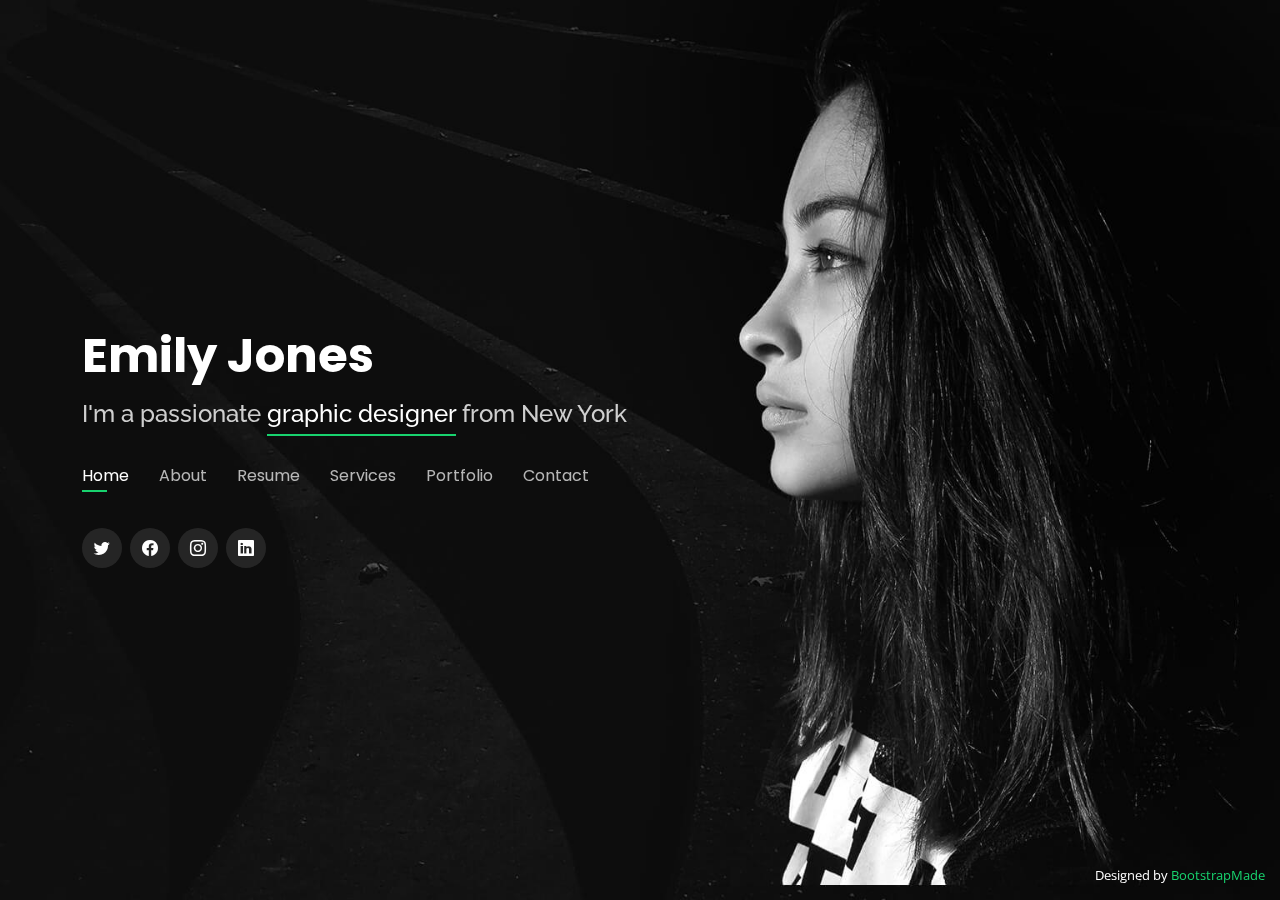
<file: Personal/index.html>
<!DOCTYPE html>
<html lang="en">

<head>
  <meta charset="utf-8">
  <meta content="width=device-width, initial-scale=1.0" name="viewport">

  <title>Prince Gupta</title>
  <meta content="" name="description">
  <meta content="" name="keywords">

  <!-- Favicons -->
  <link href="assets/img/favicon.png" rel="icon">
  <link href="assets/img/apple-touch-icon.png" rel="apple-touch-icon">

  <!-- Google Fonts -->
  <link href="https://fonts.googleapis.com/css?family=Open+Sans:300,300i,400,400i,600,600i,700,700i|Raleway:300,300i,400,400i,500,500i,600,600i,700,700i|Poppins:300,300i,400,400i,500,500i,600,600i,700,700i" rel="stylesheet">

  <!-- Vendor CSS Files -->
  <link href="assets/vendor/bootstrap/css/bootstrap.min.css" rel="stylesheet">
  <link href="assets/vendor/bootstrap-icons/bootstrap-icons.css" rel="stylesheet">
  <link href="assets/vendor/boxicons/css/boxicons.min.css" rel="stylesheet">
  <link href="assets/vendor/glightbox/css/glightbox.min.css" rel="stylesheet">
  <link href="assets/vendor/remixicon/remixicon.css" rel="stylesheet">
  <link href="assets/vendor/swiper/swiper-bundle.min.css" rel="stylesheet">

  <!-- Template Main CSS File -->
  <link href="assets/css/style.css" rel="stylesheet">

  <!-- =======================================================
  * Template Name: Personal
  * Updated: Jan 29 2024 with Bootstrap v5.3.2
  * Template URL: https://bootstrapmade.com/personal-free-resume-bootstrap-template/
  * Author: BootstrapMade.com
  * License: https://bootstrapmade.com/license/
  ======================================================== -->
</head>

<body>

  <!-- ======= Header ======= -->
  <header id="header">
    <div class="container">

      <h1><a href="index.html">Emily Jones</a></h1>
      <!-- Uncomment below if you prefer to use an image logo -->
      <!-- <a href="index.html" class="mr-auto"><img src="assets/img/logo.png" alt="" class="img-fluid"></a> -->
      <h2>I'm a passionate <span>graphic designer</span> from New York</h2>

      <nav id="navbar" class="navbar">
        <ul>
          <li><a class="nav-link active" href="#header">Home</a></li>
          <li><a class="nav-link" href="#about">About</a></li>
          <li><a class="nav-link" href="#resume">Resume</a></li>
          <li><a class="nav-link" href="#services">Services</a></li>
          <li><a class="nav-link" href="#portfolio">Portfolio</a></li>
          <li><a class="nav-link" href="#contact">Contact</a></li>
        </ul>
        <i class="bi bi-list mobile-nav-toggle"></i>
      </nav><!-- .navbar -->

      <div class="social-links">
        <a href="#" class="twitter"><i class="bi bi-twitter"></i></a>
        <a href="#" class="facebook"><i class="bi bi-facebook"></i></a>
        <a href="#" class="instagram"><i class="bi bi-instagram"></i></a>
        <a href="#" class="linkedin"><i class="bi bi-linkedin"></i></a>
      </div>

    </div>
  </header><!-- End Header -->

  <!-- ======= About Section ======= -->
  <section id="about" class="about">

    <!-- ======= About Me ======= -->
    <div class="about-me container">

      <div class="section-title">
        <h2>About</h2>
        <p>Learn more about me</p>
      </div>

      <div class="row">
        <div class="col-lg-4" data-aos="fade-right">
          <img src="assets/img/me.jpg" class="img-fluid" alt="">
        </div>
        <div class="col-lg-8 pt-4 pt-lg-0 content" data-aos="fade-left">
          <h3>UI/UX &amp; Graphic Designer</h3>
          <p class="fst-italic">
            Lorem ipsum dolor sit amet, consectetur adipiscing elit, sed do eiusmod tempor incididunt ut labore et dolore
            magna aliqua.
          </p>
          <div class="row">
            <div class="col-lg-6">
              <ul>
                <li><i class="bi bi-chevron-right"></i> <strong>Birthday:</strong> <span>1 May 1995</span></li>
                <li><i class="bi bi-chevron-right"></i> <strong>Website:</strong> <span>www.example.com</span></li>
                <li><i class="bi bi-chevron-right"></i> <strong>Phone:</strong> <span>+123 456 7890</span></li>
                <li><i class="bi bi-chevron-right"></i> <strong>City:</strong> <span>New York, USA</span></li>
              </ul>
            </div>
            <div class="col-lg-6">
              <ul>
                <li><i class="bi bi-chevron-right"></i> <strong>Age:</strong> <span>30</span></li>
                <li><i class="bi bi-chevron-right"></i> <strong>Degree:</strong> <span>Master</span></li>
                <li><i class="bi bi-chevron-right"></i> <strong>PhEmailone:</strong> <span>email@example.com</span></li>
                <li><i class="bi bi-chevron-right"></i> <strong>Freelance:</strong> <span>Available</span></li>
              </ul>
            </div>
          </div>
          <p>
            Officiis eligendi itaque labore et dolorum mollitia officiis optio vero. Quisquam sunt adipisci omnis et ut. Nulla accusantium dolor incidunt officia tempore. Et eius omnis.
            Cupiditate ut dicta maxime officiis quidem quia. Sed et consectetur qui quia repellendus itaque neque. Aliquid amet quidem ut quaerat cupiditate. Ab et eum qui repellendus omnis culpa magni laudantium dolores.
          </p>
        </div>
      </div>

    </div><!-- End About Me -->

    <!-- ======= Counts ======= -->
    <div class="counts container">

      <div class="row">

        <div class="col-lg-3 col-md-6">
          <div class="count-box">
            <i class="bi bi-emoji-smile"></i>
            <span data-purecounter-start="0" data-purecounter-end="232" data-purecounter-duration="1" class="purecounter"></span>
            <p>Happy Clients</p>
          </div>
        </div>

        <div class="col-lg-3 col-md-6 mt-5 mt-md-0">
          <div class="count-box">
            <i class="bi bi-journal-richtext"></i>
            <span data-purecounter-start="0" data-purecounter-end="521" data-purecounter-duration="1" class="purecounter"></span>
            <p>Projects</p>
          </div>
        </div>

        <div class="col-lg-3 col-md-6 mt-5 mt-lg-0">
          <div class="count-box">
            <i class="bi bi-headset"></i>
            <span data-purecounter-start="0" data-purecounter-end="1463" data-purecounter-duration="1" class="purecounter"></span>
            <p>Hours Of Support</p>
          </div>
        </div>

        <div class="col-lg-3 col-md-6 mt-5 mt-lg-0">
          <div class="count-box">
            <i class="bi bi-award"></i>
            <span data-purecounter-start="0" data-purecounter-end="24" data-purecounter-duration="1" class="purecounter"></span>
            <p>Awards</p>
          </div>
        </div>

      </div>

    </div><!-- End Counts -->

    <!-- ======= Skills  ======= -->
    <div class="skills container">

      <div class="section-title">
        <h2>Skills</h2>
      </div>

      <div class="row skills-content">

        <div class="col-lg-6">

          <div class="progress">
            <span class="skill">HTML <i class="val">100%</i></span>
            <div class="progress-bar-wrap">
              <div class="progress-bar" role="progressbar" aria-valuenow="100" aria-valuemin="0" aria-valuemax="100"></div>
            </div>
          </div>

          <div class="progress">
            <span class="skill">CSS <i class="val">90%</i></span>
            <div class="progress-bar-wrap">
              <div class="progress-bar" role="progressbar" aria-valuenow="90" aria-valuemin="0" aria-valuemax="100"></div>
            </div>
          </div>

          <div class="progress">
            <span class="skill">JavaScript <i class="val">75%</i></span>
            <div class="progress-bar-wrap">
              <div class="progress-bar" role="progressbar" aria-valuenow="75" aria-valuemin="0" aria-valuemax="100"></div>
            </div>
          </div>

        </div>

        <div class="col-lg-6">

          <div class="progress">
            <span class="skill">PHP <i class="val">80%</i></span>
            <div class="progress-bar-wrap">
              <div class="progress-bar" role="progressbar" aria-valuenow="80" aria-valuemin="0" aria-valuemax="100"></div>
            </div>
          </div>

          <div class="progress">
            <span class="skill">WordPress/CMS <i class="val">90%</i></span>
            <div class="progress-bar-wrap">
              <div class="progress-bar" role="progressbar" aria-valuenow="90" aria-valuemin="0" aria-valuemax="100"></div>
            </div>
          </div>

          <div class="progress">
            <span class="skill">Photoshop <i class="val">55%</i></span>
            <div class="progress-bar-wrap">
              <div class="progress-bar" role="progressbar" aria-valuenow="55" aria-valuemin="0" aria-valuemax="100"></div>
            </div>
          </div>

        </div>

      </div>

    </div><!-- End Skills -->

    <!-- ======= Interests ======= -->
    <div class="interests container">

      <div class="section-title">
        <h2>Interests</h2>
      </div>

      <div class="row">
        <div class="col-lg-3 col-md-4">
          <div class="icon-box">
            <i class="ri-store-line" style="color: #ffbb2c;"></i>
            <h3>Lorem Ipsum</h3>
          </div>
        </div>
        <div class="col-lg-3 col-md-4 mt-4 mt-md-0">
          <div class="icon-box">
            <i class="ri-bar-chart-box-line" style="color: #5578ff;"></i>
            <h3>Dolor Sitema</h3>
          </div>
        </div>
        <div class="col-lg-3 col-md-4 mt-4 mt-md-0">
          <div class="icon-box">
            <i class="ri-calendar-todo-line" style="color: #e80368;"></i>
            <h3>Sed perspiciatis</h3>
          </div>
        </div>
        <div class="col-lg-3 col-md-4 mt-4 mt-lg-0">
          <div class="icon-box">
            <i class="ri-paint-brush-line" style="color: #e361ff;"></i>
            <h3>Magni Dolores</h3>
          </div>
        </div>
        <div class="col-lg-3 col-md-4 mt-4">
          <div class="icon-box">
            <i class="ri-database-2-line" style="color: #47aeff;"></i>
            <h3>Nemo Enim</h3>
          </div>
        </div>
        <div class="col-lg-3 col-md-4 mt-4">
          <div class="icon-box">
            <i class="ri-gradienter-line" style="color: #ffa76e;"></i>
            <h3>Eiusmod Tempor</h3>
          </div>
        </div>
        <div class="col-lg-3 col-md-4 mt-4">
          <div class="icon-box">
            <i class="ri-file-list-3-line" style="color: #11dbcf;"></i>
            <h3>Midela Teren</h3>
          </div>
        </div>
        <div class="col-lg-3 col-md-4 mt-4">
          <div class="icon-box">
            <i class="ri-price-tag-2-line" style="color: #4233ff;"></i>
            <h3>Pira Neve</h3>
          </div>
        </div>
        <div class="col-lg-3 col-md-4 mt-4">
          <div class="icon-box">
            <i class="ri-anchor-line" style="color: #b2904f;"></i>
            <h3>Dirada Pack</h3>
          </div>
        </div>
        <div class="col-lg-3 col-md-4 mt-4">
          <div class="icon-box">
            <i class="ri-disc-line" style="color: #b20969;"></i>
            <h3>Moton Ideal</h3>
          </div>
        </div>
        <div class="col-lg-3 col-md-4 mt-4">
          <div class="icon-box">
            <i class="ri-base-station-line" style="color: #ff5828;"></i>
            <h3>Verdo Park</h3>
          </div>
        </div>
        <div class="col-lg-3 col-md-4 mt-4">
          <div class="icon-box">
            <i class="ri-fingerprint-line" style="color: #29cc61;"></i>
            <h3>Flavor Nivelanda</h3>
          </div>
        </div>
      </div>

    </div><!-- End Interests -->

    <!-- ======= Testimonials ======= -->
    <div class="testimonials container">

      <div class="section-title">
        <h2>Testimonials</h2>
      </div>

      <div class="testimonials-slider swiper" data-aos="fade-up" data-aos-delay="100">
        <div class="swiper-wrapper">

          <div class="swiper-slide">
            <div class="testimonial-item">
              <p>
                <i class="bx bxs-quote-alt-left quote-icon-left"></i>
                Proin iaculis purus consequat sem cure digni ssim donec porttitora entum suscipit rhoncus. Accusantium quam, ultricies eget id, aliquam eget nibh et. Maecen aliquam, risus at semper.
                <i class="bx bxs-quote-alt-right quote-icon-right"></i>
              </p>
              <img src="assets/img/testimonials/testimonials-1.jpg" class="testimonial-img" alt="">
              <h3>Saul Goodman</h3>
              <h4>Ceo &amp; Founder</h4>
            </div>
          </div><!-- End testimonial item -->

          <div class="swiper-slide">
            <div class="testimonial-item">
              <p>
                <i class="bx bxs-quote-alt-left quote-icon-left"></i>
                Export tempor illum tamen malis malis eram quae irure esse labore quem cillum quid cillum eram malis quorum velit fore eram velit sunt aliqua noster fugiat irure amet legam anim culpa.
                <i class="bx bxs-quote-alt-right quote-icon-right"></i>
              </p>
              <img src="assets/img/testimonials/testimonials-2.jpg" class="testimonial-img" alt="">
              <h3>Sara Wilsson</h3>
              <h4>Designer</h4>
            </div>
          </div><!-- End testimonial item -->

          <div class="swiper-slide">
            <div class="testimonial-item">
              <p>
                <i class="bx bxs-quote-alt-left quote-icon-left"></i>
                Enim nisi quem export duis labore cillum quae magna enim sint quorum nulla quem veniam duis minim tempor labore quem eram duis noster aute amet eram fore quis sint minim.
                <i class="bx bxs-quote-alt-right quote-icon-right"></i>
              </p>
              <img src="assets/img/testimonials/testimonials-3.jpg" class="testimonial-img" alt="">
              <h3>Jena Karlis</h3>
              <h4>Store Owner</h4>
            </div>
          </div><!-- End testimonial item -->

          <div class="swiper-slide">
            <div class="testimonial-item">
              <p>
                <i class="bx bxs-quote-alt-left quote-icon-left"></i>
                Fugiat enim eram quae cillum dolore dolor amet nulla culpa multos export minim fugiat minim velit minim dolor enim duis veniam ipsum anim magna sunt elit fore quem dolore labore illum veniam.
                <i class="bx bxs-quote-alt-right quote-icon-right"></i>
              </p>
              <img src="assets/img/testimonials/testimonials-4.jpg" class="testimonial-img" alt="">
              <h3>Matt Brandon</h3>
              <h4>Freelancer</h4>
            </div>
          </div><!-- End testimonial item -->

          <div class="swiper-slide">
            <div class="testimonial-item">
              <p>
                <i class="bx bxs-quote-alt-left quote-icon-left"></i>
                Quis quorum aliqua sint quem legam fore sunt eram irure aliqua veniam tempor noster veniam enim culpa labore duis sunt culpa nulla illum cillum fugiat legam esse veniam culpa fore nisi cillum quid.
                <i class="bx bxs-quote-alt-right quote-icon-right"></i>
              </p>
              <img src="assets/img/testimonials/testimonials-5.jpg" class="testimonial-img" alt="">
              <h3>John Larson</h3>
              <h4>Entrepreneur</h4>
            </div>
          </div><!-- End testimonial item -->

        </div>
        <div class="swiper-pagination"></div>
      </div>

      <div class="owl-carousel testimonials-carousel">

      </div>

    </div><!-- End Testimonials  -->

  </section><!-- End About Section -->

  <!-- ======= Resume Section ======= -->
  <section id="resume" class="resume">
    <div class="container">

      <div class="section-title">
        <h2>Resume</h2>
        <p>Check My Resume</p>
      </div>

      <div class="row">
        <div class="col-lg-6">
          <h3 class="resume-title">Sumary</h3>
          <div class="resume-item pb-0">
            <h4>Alice Barkley</h4>
            <p><em>Innovative and deadline-driven Graphic Designer with 3+ years of experience designing and developing user-centered digital/print marketing material from initial concept to final, polished deliverable.</em></p>
            <p>
            <ul>
              <li>Portland par 127,Orlando, FL</li>
              <li>(123) 456-7891</li>
              <li>alice.barkley@example.com</li>
            </ul>
            </p>
          </div>

          <h3 class="resume-title">Education</h3>
          <div class="resume-item">
            <h4>Master of Fine Arts &amp; Graphic Design</h4>
            <h5>2015 - 2016</h5>
            <p><em>Rochester Institute of Technology, Rochester, NY</em></p>
            <p>Qui deserunt veniam. Et sed aliquam labore tempore sed quisquam iusto autem sit. Ea vero voluptatum qui ut dignissimos deleniti nerada porti sand markend</p>
          </div>
          <div class="resume-item">
            <h4>Bachelor of Fine Arts &amp; Graphic Design</h4>
            <h5>2010 - 2014</h5>
            <p><em>Rochester Institute of Technology, Rochester, NY</em></p>
            <p>Quia nobis sequi est occaecati aut. Repudiandae et iusto quae reiciendis et quis Eius vel ratione eius unde vitae rerum voluptates asperiores voluptatem Earum molestiae consequatur neque etlon sader mart dila</p>
          </div>
        </div>
        <div class="col-lg-6">
          <h3 class="resume-title">Professional Experience</h3>
          <div class="resume-item">
            <h4>Senior graphic design specialist</h4>
            <h5>2019 - Present</h5>
            <p><em>Experion, New York, NY </em></p>
            <p>
            <ul>
              <li>Lead in the design, development, and implementation of the graphic, layout, and production communication materials</li>
              <li>Delegate tasks to the 7 members of the design team and provide counsel on all aspects of the project. </li>
              <li>Supervise the assessment of all graphic materials in order to ensure quality and accuracy of the design</li>
              <li>Oversee the efficient use of production project budgets ranging from $2,000 - $25,000</li>
            </ul>
            </p>
          </div>
          <div class="resume-item">
            <h4>Graphic design specialist</h4>
            <h5>2017 - 2018</h5>
            <p><em>Stepping Stone Advertising, New York, NY</em></p>
            <p>
            <ul>
              <li>Developed numerous marketing programs (logos, brochures,infographics, presentations, and advertisements).</li>
              <li>Managed up to 5 projects or tasks at a given time while under pressure</li>
              <li>Recommended and consulted with clients on the most appropriate graphic design</li>
              <li>Created 4+ design presentations and proposals a month for clients and account managers</li>
            </ul>
            </p>
          </div>
        </div>
      </div>

    </div>
  </section><!-- End Resume Section -->

  <!-- ======= Services Section ======= -->
  <section id="services" class="services">
    <div class="container">

      <div class="section-title">
        <h2>Services</h2>
        <p>My Services</p>
      </div>

      <div class="row">
        <div class="col-lg-4 col-md-6 d-flex align-items-stretch">
          <div class="icon-box">
            <div class="icon"><i class="bx bxl-dribbble"></i></div>
            <h4><a href="">Lorem Ipsum</a></h4>
            <p>Voluptatum deleniti atque corrupti quos dolores et quas molestias excepturi</p>
          </div>
        </div>

        <div class="col-lg-4 col-md-6 d-flex align-items-stretch mt-4 mt-md-0">
          <div class="icon-box">
            <div class="icon"><i class="bx bx-file"></i></div>
            <h4><a href="">Sed ut perspiciatis</a></h4>
            <p>Duis aute irure dolor in reprehenderit in voluptate velit esse cillum dolore</p>
          </div>
        </div>

        <div class="col-lg-4 col-md-6 d-flex align-items-stretch mt-4 mt-lg-0">
          <div class="icon-box">
            <div class="icon"><i class="bx bx-tachometer"></i></div>
            <h4><a href="">Magni Dolores</a></h4>
            <p>Excepteur sint occaecat cupidatat non proident, sunt in culpa qui officia</p>
          </div>
        </div>

        <div class="col-lg-4 col-md-6 d-flex align-items-stretch mt-4">
          <div class="icon-box">
            <div class="icon"><i class="bx bx-world"></i></div>
            <h4><a href="">Nemo Enim</a></h4>
            <p>At vero eos et accusamus et iusto odio dignissimos ducimus qui blanditiis</p>
          </div>
        </div>

        <div class="col-lg-4 col-md-6 d-flex align-items-stretch mt-4">
          <div class="icon-box">
            <div class="icon"><i class="bx bx-slideshow"></i></div>
            <h4><a href="">Dele cardo</a></h4>
            <p>Quis consequatur saepe eligendi voluptatem consequatur dolor consequuntur</p>
          </div>
        </div>

        <div class="col-lg-4 col-md-6 d-flex align-items-stretch mt-4">
          <div class="icon-box">
            <div class="icon"><i class="bx bx-arch"></i></div>
            <h4><a href="">Divera don</a></h4>
            <p>Modi nostrum vel laborum. Porro fugit error sit minus sapiente sit aspernatur</p>
          </div>
        </div>

      </div>

    </div>
  </section><!-- End Services Section -->

  <!-- ======= Portfolio Section ======= -->
  <section id="portfolio" class="portfolio">
    <div class="container">

      <div class="section-title">
        <h2>Portfolio</h2>
        <p>My Works</p>
      </div>

      <div class="row">
        <div class="col-lg-12 d-flex justify-content-center">
          <ul id="portfolio-flters">
            <li data-filter="*" class="filter-active">All</li>
            <li data-filter=".filter-app">App</li>
            <li data-filter=".filter-card">Card</li>
            <li data-filter=".filter-web">Web</li>
          </ul>
        </div>
      </div>

      <div class="row portfolio-container">

        <div class="col-lg-4 col-md-6 portfolio-item filter-app">
          <div class="portfolio-wrap">
            <img src="assets/img/portfolio/portfolio-1.jpg" class="img-fluid" alt="">
            <div class="portfolio-info">
              <h4>App 1</h4>
              <p>App</p>
              <div class="portfolio-links">
                <a href="assets/img/portfolio/portfolio-1.jpg" data-gallery="portfolioGallery" class="portfolio-lightbox" title="App 1"><i class="bx bx-plus"></i></a>
                <a href="portfolio-details.html" data-gallery="portfolioDetailsGallery" data-glightbox="type: external" class="portfolio-details-lightbox" title="Portfolio Details"><i class="bx bx-link"></i></a>
              </div>
            </div>
          </div>
        </div>

        <div class="col-lg-4 col-md-6 portfolio-item filter-web">
          <div class="portfolio-wrap">
            <img src="assets/img/portfolio/portfolio-2.jpg" class="img-fluid" alt="">
            <div class="portfolio-info">
              <h4>Web 3</h4>
              <p>Web</p>
              <div class="portfolio-links">
                <a href="assets/img/portfolio/portfolio-2.jpg" data-gallery="portfolioGallery" class="portfolio-lightbox" title="Web 3"><i class="bx bx-plus"></i></a>
                <a href="portfolio-details.html" data-gallery="portfolioDetailsGallery" data-glightbox="type: external" class="portfolio-details-lightbox" title="Portfolio Details"><i class="bx bx-link"></i></a>
              </div>
            </div>
          </div>
        </div>

        <div class="col-lg-4 col-md-6 portfolio-item filter-app">
          <div class="portfolio-wrap">
            <img src="assets/img/portfolio/portfolio-3.jpg" class="img-fluid" alt="">
            <div class="portfolio-info">
              <h4>App 2</h4>
              <p>App</p>
              <div class="portfolio-links">
                <a href="assets/img/portfolio/portfolio-3.jpg" data-gallery="portfolioGallery" class="portfolio-lightbox" title="App 2"><i class="bx bx-plus"></i></a>
                <a href="portfolio-details.html" data-gallery="portfolioDetailsGallery" data-glightbox="type: external" class="portfolio-details-lightbox" title="Portfolio Details"><i class="bx bx-link"></i></a>
              </div>
            </div>
          </div>
        </div>

        <div class="col-lg-4 col-md-6 portfolio-item filter-card">
          <div class="portfolio-wrap">
            <img src="assets/img/portfolio/portfolio-4.jpg" class="img-fluid" alt="">
            <div class="portfolio-info">
              <h4>Card 2</h4>
              <p>Card</p>
              <div class="portfolio-links">
                <a href="assets/img/portfolio/portfolio-4.jpg" data-gallery="portfolioGallery" class="portfolio-lightbox" title="Card 2"><i class="bx bx-plus"></i></a>
                <a href="portfolio-details.html" data-gallery="portfolioDetailsGallery" data-glightbox="type: external" class="portfolio-details-lightbox" title="Portfolio Details"><i class="bx bx-link"></i></a>
              </div>
            </div>
          </div>
        </div>

        <div class="col-lg-4 col-md-6 portfolio-item filter-web">
          <div class="portfolio-wrap">
            <img src="assets/img/portfolio/portfolio-5.jpg" class="img-fluid" alt="">
            <div class="portfolio-info">
              <h4>Web 2</h4>
              <p>Web</p>
              <div class="portfolio-links">
                <a href="assets/img/portfolio/portfolio-5.jpg" data-gallery="portfolioGallery" class="portfolio-lightbox" title="Web 2"><i class="bx bx-plus"></i></a>
                <a href="portfolio-details.html" data-gallery="portfolioDetailsGallery" data-glightbox="type: external" class="portfolio-details-lightbox" title="Portfolio Details"><i class="bx bx-link"></i></a>
              </div>
            </div>
          </div>
        </div>

        <div class="col-lg-4 col-md-6 portfolio-item filter-app">
          <div class="portfolio-wrap">
            <img src="assets/img/portfolio/portfolio-6.jpg" class="img-fluid" alt="">
            <div class="portfolio-info">
              <h4>App 3</h4>
              <p>App</p>
              <div class="portfolio-links">
                <a href="assets/img/portfolio/portfolio-6.jpg" data-gallery="portfolioGallery" class="portfolio-lightbox" title="App 3"><i class="bx bx-plus"></i></a>
                <a href="portfolio-details.html" data-gallery="portfolioDetailsGallery" data-glightbox="type: external" class="portfolio-details-lightbox" title="Portfolio Details"><i class="bx bx-link"></i></a>
              </div>
            </div>
          </div>
        </div>

        <div class="col-lg-4 col-md-6 portfolio-item filter-card">
          <div class="portfolio-wrap">
            <img src="assets/img/portfolio/portfolio-7.jpg" class="img-fluid" alt="">
            <div class="portfolio-info">
              <h4>Card 1</h4>
              <p>Card</p>
              <div class="portfolio-links">
                <a href="assets/img/portfolio/portfolio-7.jpg" data-gallery="portfolioGallery" class="portfolio-lightbox" title="Card 1"><i class="bx bx-plus"></i></a>
                <a href="portfolio-details.html" data-gallery="portfolioDetailsGallery" data-glightbox="type: external" class="portfolio-details-lightbox" title="Portfolio Details"><i class="bx bx-link"></i></a>
              </div>
            </div>
          </div>
        </div>

        <div class="col-lg-4 col-md-6 portfolio-item filter-card">
          <div class="portfolio-wrap">
            <img src="assets/img/portfolio/portfolio-8.jpg" class="img-fluid" alt="">
            <div class="portfolio-info">
              <h4>Card 3</h4>
              <p>Card</p>
              <div class="portfolio-links">
                <a href="assets/img/portfolio/portfolio-8.jpg" data-gallery="portfolioGallery" class="portfolio-lightbox" title="Card 3"><i class="bx bx-plus"></i></a>
                <a href="portfolio-details.html" data-gallery="portfolioDetailsGallery" data-glightbox="type: external" class="portfolio-details-lightbox" title="Portfolio Details"><i class="bx bx-link"></i></a>
              </div>
            </div>
          </div>
        </div>

        <div class="col-lg-4 col-md-6 portfolio-item filter-web">
          <div class="portfolio-wrap">
            <img src="assets/img/portfolio/portfolio-9.jpg" class="img-fluid" alt="">
            <div class="portfolio-info">
              <h4>Web 3</h4>
              <p>Web</p>
              <div class="portfolio-links">
                <a href="assets/img/portfolio/portfolio-9.jpg" data-gallery="portfolioGallery" class="portfolio-lightbox" title="Web 3"><i class="bx bx-plus"></i></a>
                <a href="portfolio-details.html" data-gallery="portfolioDetailsGallery" data-glightbox="type: external" class="portfolio-details-lightbox" title="Portfolio Details"><i class="bx bx-link"></i></a>
              </div>
            </div>
          </div>
        </div>

      </div>

    </div>
  </section><!-- End Portfolio Section -->

  <!-- ======= Contact Section ======= -->
  <section id="contact" class="contact">
    <div class="container">

      <div class="section-title">
        <h2>Contact</h2>
        <p>Contact Me</p>
      </div>

      <div class="row mt-2">

        <div class="col-md-6 d-flex align-items-stretch">
          <div class="info-box">
            <i class="bx bx-map"></i>
            <h3>My Address</h3>
            <p>A108 Adam Street, New York, NY 535022</p>
          </div>
        </div>

        <div class="col-md-6 mt-4 mt-md-0 d-flex align-items-stretch">
          <div class="info-box">
            <i class="bx bx-share-alt"></i>
            <h3>Social Profiles</h3>
            <div class="social-links">
              <a href="#" class="twitter"><i class="bi bi-twitter"></i></a>
              <a href="#" class="facebook"><i class="bi bi-facebook"></i></a>
              <a href="#" class="instagram"><i class="bi bi-instagram"></i></a>
              <a href="#" class="google-plus"><i class="bi bi-skype"></i></a>
              <a href="#" class="linkedin"><i class="bi bi-linkedin"></i></a>
            </div>
          </div>
        </div>

        <div class="col-md-6 mt-4 d-flex align-items-stretch">
          <div class="info-box">
            <i class="bx bx-envelope"></i>
            <h3>Email Me</h3>
            <p>contact@example.com</p>
          </div>
        </div>
        <div class="col-md-6 mt-4 d-flex align-items-stretch">
          <div class="info-box">
            <i class="bx bx-phone-call"></i>
            <h3>Call Me</h3>
            <p>+1 5589 55488 55</p>
          </div>
        </div>
      </div>

      <form action="forms/contact.php" method="post" role="form" class="php-email-form mt-4">
        <div class="row">
          <div class="col-md-6 form-group">
            <input type="text" name="name" class="form-control" id="name" placeholder="Your Name" required>
          </div>
          <div class="col-md-6 form-group mt-3 mt-md-0">
            <input type="email" class="form-control" name="email" id="email" placeholder="Your Email" required>
          </div>
        </div>
        <div class="form-group mt-3">
          <input type="text" class="form-control" name="subject" id="subject" placeholder="Subject" required>
        </div>
        <div class="form-group mt-3">
          <textarea class="form-control" name="message" rows="5" placeholder="Message" required></textarea>
        </div>
        <div class="my-3">
          <div class="loading">Loading</div>
          <div class="error-message"></div>
          <div class="sent-message">Your message has been sent. Thank you!</div>
        </div>
        <div class="text-center"><button type="submit">Send Message</button></div>
      </form>

    </div>
  </section><!-- End Contact Section -->

  <div class="credits">
    <!-- All the links in the footer should remain intact. -->
    <!-- You can delete the links only if you purchased the pro version. -->
    <!-- Licensing information: https://bootstrapmade.com/license/ -->
    <!-- Purchase the pro version with working PHP/AJAX contact form: https://bootstrapmade.com/personal-free-resume-bootstrap-template/ -->
    Designed by <a href="https://bootstrapmade.com/">BootstrapMade</a>
  </div>

  <!-- Vendor JS Files -->
  <script src="assets/vendor/purecounter/purecounter_vanilla.js"></script>
  <script src="assets/vendor/bootstrap/js/bootstrap.bundle.min.js"></script>
  <script src="assets/vendor/glightbox/js/glightbox.min.js"></script>
  <script src="assets/vendor/isotope-layout/isotope.pkgd.min.js"></script>
  <script src="assets/vendor/swiper/swiper-bundle.min.js"></script>
  <script src="assets/vendor/waypoints/noframework.waypoints.js"></script>
  <script src="assets/vendor/php-email-form/validate.js"></script>

  <!-- Template Main JS File -->
  <script src="assets/js/main.js"></script>

</body>

</html>
</file>
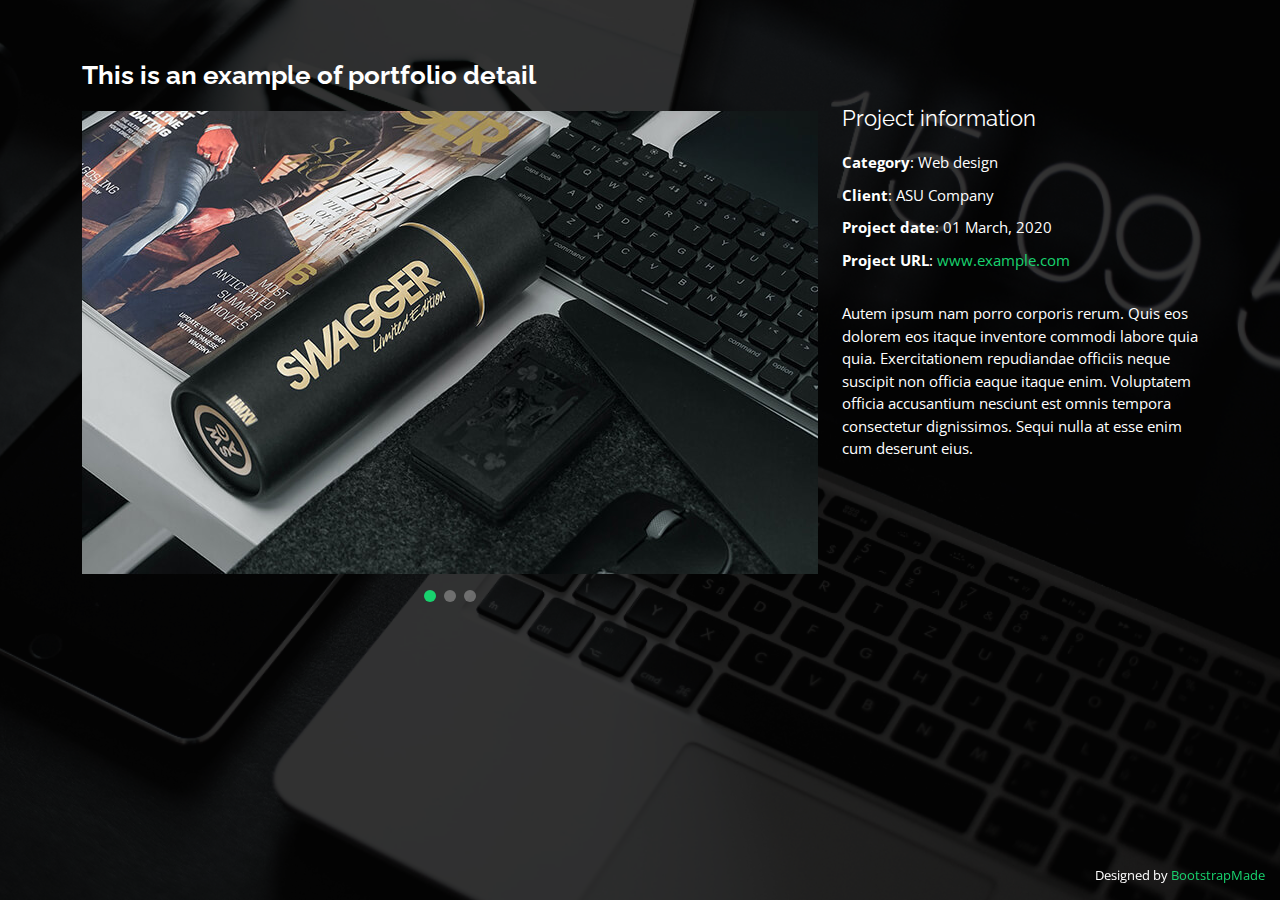
<file: portfolio-details.html>
<!DOCTYPE html>
<html lang="en">

<head>
  <meta charset="utf-8">
  <meta content="width=device-width, initial-scale=1.0" name="viewport">

  <title>Portfolio Details - Personal Bootstrap Template</title>
  <meta content="" name="description">
  <meta content="" name="keywords">

  <!-- Favicons -->
  <link href="assets/img/favicon.png" rel="icon">
  <link href="assets/img/apple-touch-icon.png" rel="apple-touch-icon">

  <!-- Google Fonts -->
  <link href="https://fonts.googleapis.com/css?family=Open+Sans:300,300i,400,400i,600,600i,700,700i|Raleway:300,300i,400,400i,500,500i,600,600i,700,700i|Poppins:300,300i,400,400i,500,500i,600,600i,700,700i" rel="stylesheet">

  <!-- Vendor CSS Files -->
  <link href="assets/vendor/bootstrap/css/bootstrap.min.css" rel="stylesheet">
  <link href="assets/vendor/bootstrap-icons/bootstrap-icons.css" rel="stylesheet">
  <link href="assets/vendor/boxicons/css/boxicons.min.css" rel="stylesheet">
  <link href="assets/vendor/glightbox/css/glightbox.min.css" rel="stylesheet">
  <link href="assets/vendor/remixicon/remixicon.css" rel="stylesheet">
  <link href="assets/vendor/swiper/swiper-bundle.min.css" rel="stylesheet">

  <!-- Template Main CSS File -->
  <link href="assets/css/style.css" rel="stylesheet">

  <!-- =======================================================
  * Template Name: Personal
  * Updated: Jan 29 2024 with Bootstrap v5.3.2
  * Template URL: https://bootstrapmade.com/personal-free-resume-bootstrap-template/
  * Author: BootstrapMade.com
  * License: https://bootstrapmade.com/license/
  ======================================================== -->
</head>

<body>

  <main id="main">

    <!-- ======= Portfolio Details ======= -->
    <div id="portfolio-details" class="portfolio-details">
      <div class="container">

        <div class="row">

          <div class="col-lg-8">
            <h2 class="portfolio-title">This is an example of portfolio detail</h2>

            <div class="portfolio-details-slider swiper">
              <div class="swiper-wrapper align-items-center">

                <div class="swiper-slide">
                  <img src="assets/img/portfolio/portfolio-details-1.jpg" alt="">
                </div>

                <div class="swiper-slide">
                  <img src="assets/img/portfolio/portfolio-details-2.jpg" alt="">
                </div>

                <div class="swiper-slide">
                  <img src="assets/img/portfolio/portfolio-details-3.jpg" alt="">
                </div>

              </div>
              <div class="swiper-pagination"></div>
            </div>

          </div>

          <div class="col-lg-4 portfolio-info">
            <h3>Project information</h3>
            <ul>
              <li><strong>Category</strong>: Web design</li>
              <li><strong>Client</strong>: ASU Company</li>
              <li><strong>Project date</strong>: 01 March, 2020</li>
              <li><strong>Project URL</strong>: <a href="#">www.example.com</a></li>
            </ul>

            <p>
              Autem ipsum nam porro corporis rerum. Quis eos dolorem eos itaque inventore commodi labore quia quia. Exercitationem repudiandae officiis neque suscipit non officia eaque itaque enim. Voluptatem officia accusantium nesciunt est omnis tempora consectetur dignissimos. Sequi nulla at esse enim cum deserunt eius.
            </p>
          </div>

        </div>

      </div>
    </div><!-- End Portfolio Details -->

  </main><!-- End #main -->

  <div class="credits">
    <!-- All the links in the footer should remain intact. -->
    <!-- You can delete the links only if you purchased the pro version. -->
    <!-- Licensing information: https://bootstrapmade.com/license/ -->
    <!-- Purchase the pro version with working PHP/AJAX contact form: https://bootstrapmade.com/personal-free-resume-bootstrap-template/ -->
    Designed by <a href="https://bootstrapmade.com/">BootstrapMade</a>
  </div>

  <!-- Vendor JS Files -->
  <script src="assets/vendor/purecounter/purecounter_vanilla.js"></script>
  <script src="assets/vendor/bootstrap/js/bootstrap.bundle.min.js"></script>
  <script src="assets/vendor/glightbox/js/glightbox.min.js"></script>
  <script src="assets/vendor/isotope-layout/isotope.pkgd.min.js"></script>
  <script src="assets/vendor/swiper/swiper-bundle.min.js"></script>
  <script src="assets/vendor/waypoints/noframework.waypoints.js"></script>
  <script src="assets/vendor/php-email-form/validate.js"></script>

  <!-- Template Main JS File -->
  <script src="assets/js/main.js"></script>

</body>

</html>
</file>
<file: Personal/assets/css/style.css>
/**
* Template Name: Personal
* Updated: Jan 29 2024 with Bootstrap v5.3.2
* Template URL: https://bootstrapmade.com/personal-free-resume-bootstrap-template/
* Author: BootstrapMade.com
* License: https://bootstrapmade.com/license/
*/

/*--------------------------------------------------------------
# General
--------------------------------------------------------------*/
body {
  font-family: "Open Sans", sans-serif;
  background-color: #040404;
  color: #fff;
  position: relative;
  background: transparent;
}

body::before {
  content: "";
  position: fixed;
  background: #040404 url("../img/bg.jpg") top right no-repeat;
  background-size: cover;
  left: 0;
  right: 0;
  top: 0;
  height: 100vh;
  z-index: -1;
}

@media (min-width: 1024px) {
  body::before {
    background-attachment: fixed;
  }
}

a {
  color: #18d26e;
  text-decoration: none;
}

a:hover {
  color: #35e888;
  text-decoration: none;
}

h1,
h2,
h3,
h4,
h5,
h6 {
  font-family: "Raleway", sans-serif;
}

/*--------------------------------------------------------------
# Header
--------------------------------------------------------------*/
#header {
  transition: ease-in-out 0.3s;
  position: relative;
  height: 100vh;
  display: flex;
  align-items: center;
  z-index: 997;
  overflow-y: auto;
}

#header * {
  transition: ease-in-out 0.3s;
}

#header h1 {
  font-size: 48px;
  margin: 0;
  padding: 0;
  line-height: 1;
  font-weight: 700;
  font-family: "Poppins", sans-serif;
}

#header h1 a,
#header h1 a:hover {
  color: #fff;
  line-height: 1;
  display: inline-block;
}

#header h2 {
  font-size: 24px;
  margin-top: 20px;
  color: rgba(255, 255, 255, 0.8);
}

#header h2 span {
  color: #fff;
  border-bottom: 2px solid #18d26e;
  padding-bottom: 6px;
}

#header img {
  padding: 0;
  margin: 0;
}

#header .social-links {
  margin-top: 40px;
  display: flex;
}

#header .social-links a {
  font-size: 16px;
  display: flex;
  justify-content: center;
  align-items: center;
  background: rgba(255, 255, 255, 0.1);
  color: #fff;
  line-height: 1;
  margin-right: 8px;
  border-radius: 50%;
  width: 40px;
  height: 40px;
}

#header .social-links a:hover {
  background: #18d26e;
}

@media (max-width: 992px) {
  #header h1 {
    font-size: 36px;
  }

  #header h2 {
    font-size: 20px;
    line-height: 30px;
  }

  #header .social-links {
    margin-top: 15px;
  }

  #header .container {
    display: flex;
    flex-direction: column;
    align-items: center;
  }
}

/* Header Top */
#header.header-top {
  height: 80px;
  position: fixed;
  left: 0;
  top: 0;
  right: 0;
  background: rgba(0, 0, 0, 0.9);
}

#header.header-top .social-links,
#header.header-top h2 {
  display: none;
}

#header.header-top h1 {
  margin-right: auto;
  font-size: 36px;
}

#header.header-top img {
  max-height: 60px;
  margin-right: 20px !important;
}

#header.header-top .container {
  display: flex;
  align-items: center;
}

#header.header-top .navbar {
  margin: 0;
}

@media (max-width: 768px) {
  #header.header-top {
    height: 60px;
  }

  #header.header-top h1 {
    font-size: 26px;
  }
}

/*--------------------------------------------------------------
# Navigation Menu
--------------------------------------------------------------*/
/**
* Desktop Navigation 
*/
.navbar {
  padding: 0;
  margin-top: 35px;
}

.navbar ul {
  margin: 0;
  padding: 0;
  display: flex;
  list-style: none;
  align-items: center;
}

.navbar li {
  position: relative;
}

.navbar li+li {
  margin-left: 30px;
}

.navbar a,
.navbar a:focus {
  display: flex;
  align-items: center;
  justify-content: space-between;
  padding: 0;
  font-family: "Poppins", sans-serif;
  font-size: 16px;
  font-weight: 400;
  color: rgba(255, 255, 255, 0.7);
  white-space: nowrap;
  transition: 0.3s;
}

.navbar a i,
.navbar a:focus i {
  font-size: 12px;
  line-height: 0;
  margin-left: 5px;
}

.navbar a:before {
  content: "";
  position: absolute;
  width: 0;
  height: 2px;
  bottom: -4px;
  left: 0;
  background-color: #18d26e;
  visibility: hidden;
  width: 0px;
  transition: all 0.3s ease-in-out 0s;
}

.navbar a:hover:before,
.navbar li:hover>a:before,
.navbar .active:before {
  visibility: visible;
  width: 25px;
}

.navbar a:hover,
.navbar .active,
.navbar .active:focus,
.navbar li:hover>a {
  color: #fff;
}

/**
* Mobile Navigation 
*/
.mobile-nav-toggle {
  color: #fff;
  font-size: 28px;
  cursor: pointer;
  display: none;
  line-height: 0;
  transition: 0.5s;
  position: fixed;
  right: 15px;
  top: 15px;
}

@media (max-width: 991px) {
  .mobile-nav-toggle {
    display: block;
  }

  .navbar ul {
    display: none;
  }
}

.navbar-mobile {
  position: fixed;
  overflow: hidden;
  top: 0;
  right: 0;
  left: 0;
  bottom: 0;
  background: rgba(0, 0, 0, 0.9);
  transition: 0.3s;
  z-index: 999;
  margin-top: 0;
}

.navbar-mobile .mobile-nav-toggle {
  position: absolute;
  top: 15px;
  right: 15px;
}

.navbar-mobile ul {
  display: block;
  position: absolute;
  top: 55px;
  right: 15px;
  bottom: 45px;
  left: 15px;
  padding: 10px 0;
  overflow-y: auto;
  transition: 0.3s;
  border: 2px solid rgba(255, 255, 255, 0.2);
}

.navbar-mobile li {
  padding: 12px 20px;
}

.navbar-mobile li+li {
  margin: 0;
}

.navbar-mobile a,
.navbar-mobile a:focus {
  font-size: 16px;
  position: relative;
}

/*--------------------------------------------------------------
# Sections General
--------------------------------------------------------------*/
section {
  overflow: hidden;
  position: absolute;
  width: 100%;
  top: 140px;
  bottom: 100%;
  opacity: 0;
  transition: ease-in-out 0.4s;
  z-index: 2;
}

section.section-show {
  top: 100px;
  bottom: auto;
  opacity: 1;
  padding-bottom: 45px;
}

section .container {
  background: rgba(0, 0, 0, 0.9);
  padding: 30px;
}

@media (max-width: 768px) {
  section {
    top: 120px;
  }

  section.section-show {
    top: 80px;
  }
}

.section-title h2 {
  font-size: 14px;
  font-weight: 500;
  padding: 0;
  line-height: 1px;
  margin: 0 0 20px 0;
  letter-spacing: 2px;
  text-transform: uppercase;
  color: #aaaaaa;
  font-family: "Poppins", sans-serif;
}

.section-title h2::after {
  content: "";
  width: 120px;
  height: 1px;
  display: inline-block;
  background: #4ceb95;
  margin: 4px 10px;
}

.section-title p {
  margin: 0;
  margin: -15px 0 15px 0;
  font-size: 36px;
  font-weight: 700;
  text-transform: uppercase;
  font-family: "Poppins", sans-serif;
  color: #fff;
}

/*--------------------------------------------------------------
# About
--------------------------------------------------------------*/
.about-me .content h3 {
  font-weight: 700;
  font-size: 26px;
  color: #18d26e;
}

.about-me .content ul {
  list-style: none;
  padding: 0;
}

.about-me .content ul li {
  margin-bottom: 20px;
  display: flex;
  align-items: center;
}

.about-me .content ul strong {
  margin-right: 10px;
}

.about-me .content ul i {
  font-size: 16px;
  margin-right: 5px;
  color: #18d26e;
  line-height: 0;
}

.about-me .content p:last-child {
  margin-bottom: 0;
}

/*--------------------------------------------------------------
# Counts
--------------------------------------------------------------*/
.counts {
  padding: 70px 0 60px;
}

.counts .count-box {
  padding: 30px 30px 25px 30px;
  width: 100%;
  position: relative;
  text-align: center;
  background: rgba(255, 255, 255, 0.08);
}

.counts .count-box i {
  position: absolute;
  top: -25px;
  left: 50%;
  transform: translateX(-50%);
  font-size: 24px;
  background: rgba(255, 255, 255, 0.1);
  padding: 12px;
  color: #18d26e;
  border-radius: 50px;
  line-height: 0;
}

.counts .count-box span {
  font-size: 36px;
  display: block;
  font-weight: 600;
  color: #fff;
}

.counts .count-box p {
  padding: 0;
  margin: 0;
  font-family: "Raleway", sans-serif;
  font-size: 14px;
}

/*--------------------------------------------------------------
# Skills
--------------------------------------------------------------*/
.skills .progress {
  height: 60px;
  display: block;
  background: none;
  border-radius: 0;
}

.skills .progress .skill {
  padding: 10px 0;
  margin: 0;
  text-transform: uppercase;
  display: block;
  font-weight: 600;
  font-family: "Poppins", sans-serif;
  color: #fff;
}

.skills .progress .skill .val {
  float: right;
  font-style: normal;
}

.skills .progress-bar-wrap {
  background: rgba(255, 255, 255, 0.2);
}

.skills .progress-bar {
  width: 1px;
  height: 10px;
  transition: 0.9s;
  background-color: #18d26e;
}

/*--------------------------------------------------------------
# Interests
--------------------------------------------------------------*/
.interests .icon-box {
  display: flex;
  align-items: center;
  padding: 20px;
  background: rgba(255, 255, 255, 0.08);
  transition: ease-in-out 0.3s;
}

.interests .icon-box i {
  font-size: 32px;
  padding-right: 10px;
  line-height: 1;
}

.interests .icon-box h3 {
  font-weight: 700;
  margin: 0;
  padding: 0;
  line-height: 1;
  font-size: 16px;
  color: #fff;
}

.interests .icon-box:hover {
  background: rgba(255, 255, 255, 0.12);
}

/*--------------------------------------------------------------
# Testimonials
--------------------------------------------------------------*/
.testimonials .testimonials-carousel,
.testimonials .testimonials-slider {
  overflow: hidden;
}

.testimonials .testimonial-item {
  box-sizing: content-box;
  min-height: 320px;
}

.testimonials .testimonial-item .testimonial-img {
  width: 90px;
  border-radius: 50%;
  margin: -40px 0 0 40px;
  position: relative;
  z-index: 2;
  border: 6px solid rgba(255, 255, 255, 0.12);
}

.testimonials .testimonial-item h3 {
  font-size: 18px;
  font-weight: bold;
  margin: 10px 0 5px 45px;
  color: #fff;
}

.testimonials .testimonial-item h4 {
  font-size: 14px;
  color: #999;
  margin: 0 0 0 45px;
}

.testimonials .testimonial-item .quote-icon-left,
.testimonials .testimonial-item .quote-icon-right {
  color: rgba(255, 255, 255, 0.25);
  font-size: 26px;
}

.testimonials .testimonial-item .quote-icon-left {
  display: inline-block;
  left: -5px;
  position: relative;
}

.testimonials .testimonial-item .quote-icon-right {
  display: inline-block;
  right: -5px;
  position: relative;
  top: 10px;
}

.testimonials .testimonial-item p {
  font-style: italic;
  margin: 0 15px 0 15px;
  padding: 20px 20px 60px 20px;
  background: rgba(255, 255, 255, 0.1);
  position: relative;
  border-radius: 6px;
  position: relative;
  z-index: 1;
}

.testimonials .swiper-pagination {
  margin-top: 20px;
  position: relative;
}

.testimonials .swiper-pagination .swiper-pagination-bullet {
  width: 12px;
  height: 12px;
  opacity: 1;
  background-color: rgba(255, 255, 255, 0.3);
}

.testimonials .swiper-pagination .swiper-pagination-bullet-active {
  background-color: #18d26e;
}

/*--------------------------------------------------------------
# Resume
--------------------------------------------------------------*/
.resume .resume-title {
  font-size: 26px;
  font-weight: 700;
  margin-top: 20px;
  margin-bottom: 20px;
  color: #fff;
}

.resume .resume-item {
  padding: 0 0 20px 20px;
  margin-top: -2px;
  border-left: 2px solid rgba(255, 255, 255, 0.2);
  position: relative;
}

.resume .resume-item h4 {
  line-height: 18px;
  font-size: 18px;
  font-weight: 600;
  text-transform: uppercase;
  font-family: "Poppins", sans-serif;
  color: #18d26e;
  margin-bottom: 10px;
}

.resume .resume-item h5 {
  font-size: 16px;
  background: rgba(255, 255, 255, 0.15);
  padding: 5px 15px;
  display: inline-block;
  font-weight: 600;
  margin-bottom: 10px;
}

.resume .resume-item ul {
  padding-left: 20px;
}

.resume .resume-item ul li {
  padding-bottom: 10px;
}

.resume .resume-item:last-child {
  padding-bottom: 0;
}

.resume .resume-item::before {
  content: "";
  position: absolute;
  width: 16px;
  height: 16px;
  border-radius: 50px;
  left: -9px;
  top: 0;
  background: #18d26e;
  border: 2px solid #18d26e;
}

/*--------------------------------------------------------------
# Services
--------------------------------------------------------------*/
.services .icon-box {
  text-align: center;
  background: rgba(204, 204, 204, 0.1);
  padding: 80px 20px;
  transition: all ease-in-out 0.3s;
}

.services .icon-box .icon {
  margin: 0 auto;
  width: 64px;
  height: 64px;
  background: #18d26e;
  border-radius: 5px;
  transition: all 0.3s ease-out 0s;
  display: flex;
  align-items: center;
  justify-content: center;
  margin-bottom: 20px;
  transform-style: preserve-3d;
}

.services .icon-box .icon i {
  color: #fff;
  font-size: 28px;
}

.services .icon-box .icon::before {
  position: absolute;
  content: "";
  left: -8px;
  top: -8px;
  height: 100%;
  width: 100%;
  background: rgba(255, 255, 255, 0.15);
  border-radius: 5px;
  transition: all 0.3s ease-out 0s;
  transform: translateZ(-1px);
}

.services .icon-box h4 {
  font-weight: 700;
  margin-bottom: 15px;
  font-size: 24px;
}

.services .icon-box h4 a {
  color: #fff;
}

.services .icon-box p {
  line-height: 24px;
  font-size: 14px;
  margin-bottom: 0;
}

.services .icon-box:hover {
  background: #18d26e;
  border-color: #18d26e;
}

.services .icon-box:hover .icon {
  background: #fff;
}

.services .icon-box:hover .icon i {
  color: #18d26e;
}

.services .icon-box:hover .icon::before {
  background: #35e888;
}

.services .icon-box:hover h4 a,
.services .icon-box:hover p {
  color: #fff;
}

/*--------------------------------------------------------------
# Portfolio
--------------------------------------------------------------*/
.portfolio .portfolio-item {
  margin-bottom: 30px;
}

.portfolio #portfolio-flters {
  padding: 0;
  margin: 0 auto 15px auto;
  list-style: none;
  text-align: center;
  border-radius: 50px;
  padding: 2px 15px;
}

.portfolio #portfolio-flters li {
  cursor: pointer;
  display: inline-block;
  padding: 8px 16px 10px 16px;
  font-size: 14px;
  font-weight: 600;
  line-height: 1;
  text-transform: uppercase;
  color: #fff;
  background: rgba(255, 255, 255, 0.1);
  margin: 0 3px 10px 3px;
  transition: all 0.3s ease-in-out;
  border-radius: 4px;
}

.portfolio #portfolio-flters li:hover,
.portfolio #portfolio-flters li.filter-active {
  background: #18d26e;
}

.portfolio #portfolio-flters li:last-child {
  margin-right: 0;
}

.portfolio .portfolio-wrap {
  transition: 0.3s;
  position: relative;
  overflow: hidden;
  z-index: 1;
  background: rgba(0, 0, 0, 0.6);
}

.portfolio .portfolio-wrap::before {
  content: "";
  background: rgba(0, 0, 0, 0.6);
  position: absolute;
  left: 30px;
  right: 30px;
  top: 30px;
  bottom: 30px;
  transition: all ease-in-out 0.3s;
  z-index: 2;
  opacity: 0;
}

.portfolio .portfolio-wrap .portfolio-info {
  opacity: 0;
  position: absolute;
  top: 0;
  left: 0;
  right: 0;
  bottom: 0;
  text-align: center;
  z-index: 3;
  transition: all ease-in-out 0.3s;
  display: flex;
  flex-direction: column;
  justify-content: center;
  align-items: center;
}

.portfolio .portfolio-wrap .portfolio-info::before {
  display: block;
  content: "";
  width: 48px;
  height: 48px;
  position: absolute;
  top: 35px;
  left: 35px;
  border-top: 3px solid #fff;
  border-left: 3px solid #fff;
  transition: all 0.5s ease 0s;
  z-index: 9994;
}

.portfolio .portfolio-wrap .portfolio-info::after {
  display: block;
  content: "";
  width: 48px;
  height: 48px;
  position: absolute;
  bottom: 35px;
  right: 35px;
  border-bottom: 3px solid #fff;
  border-right: 3px solid #fff;
  transition: all 0.5s ease 0s;
  z-index: 9994;
}

.portfolio .portfolio-wrap .portfolio-info h4 {
  font-size: 20px;
  color: #fff;
  font-weight: 600;
}

.portfolio .portfolio-wrap .portfolio-info p {
  color: #ffffff;
  font-size: 14px;
  text-transform: uppercase;
  padding: 0;
  margin: 0;
}

.portfolio .portfolio-wrap .portfolio-links {
  text-align: center;
  z-index: 4;
}

.portfolio .portfolio-wrap .portfolio-links a {
  color: #fff;
  margin: 0 2px;
  font-size: 28px;
  display: inline-block;
  transition: 0.3s;
}

.portfolio .portfolio-wrap .portfolio-links a:hover {
  color: #63eda3;
}

.portfolio .portfolio-wrap:hover::before {
  top: 0;
  left: 0;
  right: 0;
  bottom: 0;
  opacity: 1;
}

.portfolio .portfolio-wrap:hover .portfolio-info {
  opacity: 1;
}

.portfolio .portfolio-wrap:hover .portfolio-info::before {
  top: 15px;
  left: 15px;
}

.portfolio .portfolio-wrap:hover .portfolio-info::after {
  bottom: 15px;
  right: 15px;
}

/*--------------------------------------------------------------
# Portfolio Details
--------------------------------------------------------------*/
.portfolio-details {
  padding-top: 40px;
  background: rgba(0, 0, 0, 0.8);
  position: fixed;
  left: 0;
  right: 0;
  top: 0;
  bottom: 0;
  overflow-y: auto;
}

.portfolio-details .container {
  padding-top: 20px;
  padding-bottom: 40px;
}

.portfolio-details .portfolio-title {
  font-size: 26px;
  font-weight: 700;
  margin-bottom: 20px;
}

.portfolio-details .portfolio-info {
  padding-top: 45px;
}

.portfolio-details .portfolio-info h3 {
  font-size: 22px;
  font-weight: 400;
  margin-bottom: 20px;
}

.portfolio-details .portfolio-info ul {
  list-style: none;
  padding: 0;
  font-size: 15px;
}

.portfolio-details .portfolio-info ul li+li {
  margin-top: 10px;
}

.portfolio-details .portfolio-info p {
  font-size: 15px;
  padding: 15px 0 0 0;
}

@media (max-width: 992px) {
  .portfolio-details .portfolio-info {
    padding-top: 20px;
  }
}

.portfolio-details .swiper-pagination {
  margin-top: 20px;
  position: relative;
}

.portfolio-details .swiper-pagination .swiper-pagination-bullet {
  width: 12px;
  height: 12px;
  opacity: 1;
  background-color: rgba(255, 255, 255, 0.3);
}

.portfolio-details .swiper-pagination .swiper-pagination-bullet-active {
  background-color: #18d26e;
}

/*--------------------------------------------------------------
# Contact
--------------------------------------------------------------*/
.contact .info-box {
  color: #444444;
  padding: 20px;
  width: 100%;
  background: rgba(255, 255, 255, 0.08);
}

.contact .info-box i.bx {
  font-size: 24px;
  color: #18d26e;
  border-radius: 50%;
  padding: 14px;
  float: left;
  background: rgba(255, 255, 255, 0.1);
}

.contact .info-box h3 {
  font-size: 20px;
  color: rgba(255, 255, 255, 0.5);
  font-weight: 700;
  margin: 10px 0 8px 68px;
}

.contact .info-box p {
  padding: 0;
  color: #fff;
  line-height: 24px;
  font-size: 14px;
  margin: 0 0 0 68px;
}

.contact .info-box .social-links {
  margin: 5px 0 0 68px;
  display: flex;
}

.contact .info-box .social-links a {
  font-size: 18px;
  display: inline-block;
  color: #fff;
  line-height: 1;
  margin-right: 12px;
  transition: 0.3s;
}

.contact .info-box .social-links a:hover {
  color: #18d26e;
}

.contact .php-email-form {
  padding: 30px;
  background: rgba(255, 255, 255, 0.08);
}

.contact .php-email-form .error-message {
  display: none;
  background: rgba(255, 255, 255, 0.08);
  background: #ed3c0d;
  text-align: left;
  padding: 15px;
  font-weight: 600;
}

.contact .php-email-form .error-message br+br {
  margin-top: 25px;
}

.contact .php-email-form .sent-message {
  display: none;
  background: rgba(255, 255, 255, 0.08);
  background: #18d26e;
  text-align: center;
  padding: 15px;
  font-weight: 600;
}

.contact .php-email-form .loading {
  display: none;
  background: rgba(255, 255, 255, 0.08);
  text-align: center;
  padding: 15px;
}

.contact .php-email-form .loading:before {
  content: "";
  display: inline-block;
  border-radius: 50%;
  width: 24px;
  height: 24px;
  margin: 0 10px -6px 0;
  border: 3px solid #18d26e;
  border-top-color: #eee;
  animation: animate-loading 1s linear infinite;
}

.contact .php-email-form input,
.contact .php-email-form textarea {
  border-radius: 0;
  box-shadow: none;
  font-size: 14px;
  background: rgba(255, 255, 255, 0.08);
  border: 0;
  transition: 0.3s;
  color: #fff;
}

.contact .php-email-form input:focus,
.contact .php-email-form textarea:focus {
  background-color: rgba(255, 255, 255, 0.11);
}

.contact .php-email-form input::-moz-placeholder,
.contact .php-email-form textarea::-moz-placeholder {
  color: rgba(255, 255, 255, 0.3);
  opacity: 1;
}

.contact .php-email-form input::placeholder,
.contact .php-email-form textarea::placeholder {
  color: rgba(255, 255, 255, 0.3);
  opacity: 1;
}

.contact .php-email-form input {
  padding: 10px 15px;
}

.contact .php-email-form textarea {
  padding: 12px 15px;
}

.contact .php-email-form button[type=submit] {
  background: #18d26e;
  border: 0;
  padding: 10px 30px;
  color: #fff;
  transition: 0.4s;
  border-radius: 4px;
}

.contact .php-email-form button[type=submit]:hover {
  background: #15bb62;
}

@keyframes animate-loading {
  0% {
    transform: rotate(0deg);
  }

  100% {
    transform: rotate(360deg);
  }
}

/*--------------------------------------------------------------
# Credits
--------------------------------------------------------------*/
.credits {
  position: fixed;
  right: 0;
  left: 0;
  bottom: 0;
  padding: 15px;
  text-align: right;
  font-size: 13px;
  color: #fff;
  z-index: 999999;
}

@media (max-width: 992px) {
  .credits {
    text-align: center;
    padding: 10px;
    background: rgba(0, 0, 0, 0.8);
  }
}

.credits a {
  color: #18d26e;
  transition: 0.3s;
}

.credits a:hover {
  color: #fff;
}
</file>
<file: assets/css/style.css>
/**
* Template Name: Personal - v4.3.0
* Template URL: https://bootstrapmade.com/personal-free-resume-bootstrap-template/
* Author: BootstrapMade.com
* License: https://bootstrapmade.com/license/
* Theme Edited by Parth Shah 
*/

/*--------------------------------------------------------------
# General
--------------------------------------------------------------*/
body {
  font-family: "Open Sans", sans-serif;
  background-color: #040404;
  color: #fff;
  position: relative;
  background: transparent;
}

body::before {
  content: "";
  position: fixed;
  background: #040404 url("../img/bg.jpg") top right no-repeat;
  background-size: cover;
  left: 0;
  right: 0;
  top: 0;
  height: 100vh;
  z-index: -1;
}

@media (min-width: 1024px) {
  body::before {
    background-attachment: fixed;
  }
}

a {
  color: #18d26e;
  text-decoration: none;
}

a:hover {
  color: #35e888;
  text-decoration: none;
}

h1, h2, h3, h4, h5, h6 {
  font-family: "Raleway", sans-serif;
}

/*--------------------------------------------------------------
# Header
--------------------------------------------------------------*/
#header {
  transition: ease-in-out 0.3s;
  position: relative;
  height: 100vh;
  display: flex;
  align-items: center;
  z-index: 997;
  overflow-y: auto;
}

#header * {
  transition: ease-in-out 0.3s;
}

#header h1 {
  font-size: 48px;
  margin: 0;
  padding: 0;
  line-height: 1;
  font-weight: 700;
  font-family: "Poppins", sans-serif;
}

#header h1 a, #header h1 a:hover {
  color: #fff;
  line-height: 1;
  display: inline-block;
}

#header h2 {
  font-size: 24px;
  margin-top: 20px;
  color: rgba(255, 255, 255, 0.8);
}

#header h2 span {
  color: #fff;
  border-bottom: 2px solid #18d26e;
  padding-bottom: 6px;
}

#header img {
  padding: 0;
  margin: 0;
}

#header .social-links {
  margin-top: 40px;
  display: flex;
}

#header .social-links a {
  font-size: 16px;
  display: flex;
  justify-content: center;
  align-items: center;
  background: rgba(255, 255, 255, 0.1);
  color: #fff;
  line-height: 1;
  margin-right: 8px;
  border-radius: 50%;
  width: 40px;
  height: 40px;
}

#header .social-links a:hover {
  background: #18d26e;
}

@media (max-width: 992px) {
  #header h1 {
    font-size: 36px;
  }
  #header h2 {
    font-size: 17px;
    line-height: 30px;
  }
  #header .social-links {
    margin-top: 7px;
  }
  #header .container {
    display: flex;
    flex-direction: column;
    align-items: center;
  }
}

/* Header Top */
#header.header-top {
  height: 80px;
  position: fixed;
  left: 0;
  top: 0;
  right: 0;
  background: rgba(0, 0, 0, 0.9);
}

#header.header-top .social-links, #header.header-top h2 {
  display: none;
}

#header.header-top h1 {
  margin-right: auto;
  font-size: 36px;
}

#header.header-top .container {
  display: flex;
  align-items: center;
}

#header.header-top .navbar {
  margin: 0;
}

@media (max-width: 768px) {
  #header.header-top {
    height: 60px;
  }
  #header.header-top h1 {
    font-size: 26px;
  }
}

/*--------------------------------------------------------------
# Navigation Menu
--------------------------------------------------------------*/
/**
* Desktop Navigation 
*/
.navbar {
  padding: 0;
  margin-top: 35px;
}

.navbar ul {
  margin: 0;
  padding: 0;
  display: flex;
  list-style: none;
  align-items: center;
}

.navbar li {
  position: relative;
}

.navbar li + li {
  margin-left: 30px;
}

.navbar a, .navbar a:focus {
  display: flex;
  align-items: center;
  justify-content: space-between;
  padding: 0;
  font-family: "Poppins", sans-serif;
  font-size: 16px;
  font-weight: 400;
  color: rgba(255, 255, 255, 0.7);
  white-space: nowrap;
  transition: 0.3s;
}

.navbar a i, .navbar a:focus i {
  font-size: 12px;
  line-height: 0;
  margin-left: 5px;
}

.navbar a:before {
  content: "";
  position: absolute;
  width: 0;
  height: 2px;
  bottom: -4px;
  left: 0;
  background-color: #18d26e;
  visibility: hidden;
  width: 0px;
  transition: all 0.3s ease-in-out 0s;
}

.navbar a:hover:before, .navbar li:hover > a:before, .navbar .active:before {
  visibility: visible;
  width: 25px;
}

.navbar a:hover, .navbar .active, .navbar .active:focus, .navbar li:hover > a {
  color: #fff;
}

/**
* Mobile Navigation 
*/
.mobile-nav-toggle {
  color: #fff;
  font-size: 28px;
  cursor: pointer;
  display: none;
  line-height: 0;
  transition: 0.5s;
  position: fixed;
  right: 15px;
  top: 15px;
}

@media (max-width: 991px) {
  .mobile-nav-toggle {
    display: block;
  }
  .navbar ul {
    display: none;
  }
}

.navbar-mobile {
  position: fixed;
  overflow: hidden;
  top: 0;
  right: 0;
  left: 0;
  bottom: 0;
  background: rgba(0, 0, 0, 0.9);
  transition: 0.3s;
  z-index: 999;
  margin-top: 0;
}

.navbar-mobile .mobile-nav-toggle {
  position: absolute;
  top: 15px;
  right: 15px;
}

.navbar-mobile ul {
  display: block;
  position: absolute;
  top: 55px;
  right: 15px;
  bottom: 45px;
  left: 15px;
  padding: 10px 0;
  overflow-y: auto;
  transition: 0.3s;
  border: 2px solid rgba(255, 255, 255, 0.2);
}

.navbar-mobile li {
  padding: 12px 20px;
}

.navbar-mobile li + li {
  margin: 0;
}

.navbar-mobile a {
  font-size: 16px;
  position: relative;
}

/*--------------------------------------------------------------
# Sections General
--------------------------------------------------------------*/
section {
  overflow: hidden;
  position: absolute;
  width: 100%;
  top: 140px;
  bottom: 100%;
  opacity: 0;
  transition: ease-in-out 0.4s;
  z-index: 2;
}

section.section-show {
  top: 100px;
  bottom: auto;
  opacity: 1;
  padding-bottom: 45px;
}

section .container {
  background: rgba(0, 0, 0, 0.9);
  padding: 30px;
}

@media (max-width: 768px) {
  section {
    top: 120px;
  }
  section.section-show {
    top: 80px;
  }
}

.section-title h2 {
  font-size: 14px;
  font-weight: 500;
  padding: 0;
  line-height: 1px;
  margin: 0 0 20px 0;
  letter-spacing: 2px;
  text-transform: uppercase;
  color: #aaaaaa;
  font-family: "Poppins", sans-serif;
}

.section-title h2::after {
  content: "";
  width: 120px;
  height: 1px;
  display: inline-block;
  background: #4ceb95;
  margin: 4px 10px;
}

.section-title p {
  margin: 0;
  margin: -15px 0 15px 0;
  font-size: 36px;
  font-weight: 700;
  text-transform: uppercase;
  font-family: "Poppins", sans-serif;
  color: #fff;
}

/*--------------------------------------------------------------
# About
--------------------------------------------------------------*/
.about-me .content h3 {
  font-weight: 700;
  font-size: 26px;
  color: #18d26e;
}

.about-me .content ul {
  list-style: none;
  padding: 0;
}

.about-me .content ul li {
  margin-bottom: 20px;
  display: flex;
  align-items: center;
}

.about-me .content ul strong {
  margin-right: 10px;
}

.about-me .content ul i {
  font-size: 16px;
  margin-right: 5px;
  color: #18d26e;
  line-height: 0;
}

.about-me .content p:last-child {
  margin-bottom: 0;
}

/*--------------------------------------------------------------
# Counts
--------------------------------------------------------------*/
.counts {
  padding: 70px 0 60px;
}

.counts .count-box {
  padding: 30px 30px 25px 30px;
  width: 100%;
  position: relative;
  text-align: center;
  background: rgba(255, 255, 255, 0.08);
}

.counts .count-box i {
  position: absolute;
  top: -25px;
  left: 50%;
  transform: translateX(-50%);
  font-size: 24px;
  background: rgba(255, 255, 255, 0.1);
  padding: 12px;
  color: #18d26e;
  border-radius: 50px;
  line-height: 0;
}

.counts .count-box span {
  font-size: 36px;
  display: block;
  font-weight: 600;
  color: #fff;
}

.counts .count-box p {
  padding: 0;
  margin: 0;
  font-family: "Raleway", sans-serif;
  font-size: 14px;
}

/*--------------------------------------------------------------
# Skills
--------------------------------------------------------------*/
.skills .progress {
  height: 60px;
  display: block;
  background: none;
  border-radius: 0;
}

.skills .progress .skill {
  padding: 10px 0;
  margin: 0;
  text-transform: uppercase;
  display: block;
  font-weight: 600;
  font-family: "Poppins", sans-serif;
  color: #fff;
}

.skills .progress .skill .val {
  float: right;
  font-style: normal;
}

.skills .progress-bar-wrap {
  background: rgba(255, 255, 255, 0.2);
}

.skills .progress-bar {
  width: 1px;
  height: 10px;
  transition: .9s;
  background-color: #18d26e;
}

/*--------------------------------------------------------------
# Interests
--------------------------------------------------------------*/
.interests .icon-box {
  display: flex;
  align-items: center;
  padding: 20px;
  background: rgba(255, 255, 255, 0.08);
  transition: ease-in-out 0.3s;
}

.interests .icon-box i {
  font-size: 32px;
  padding-right: 10px;
  line-height: 1;
}

.interests .icon-box h3 {
  font-weight: 700;
  margin: 0;
  padding: 0;
  line-height: 1;
  font-size: 16px;
  color: #fff;
}

.interests .icon-box:hover {
  background: rgba(255, 255, 255, 0.12);
}

/*--------------------------------------------------------------
# Testimonials
--------------------------------------------------------------*/
.testimonials .testimonial-item {
  box-sizing: content-box;
  min-height: 320px;
}

.testimonials .testimonial-item .testimonial-img {
  width: 90px;
  border-radius: 50%;
  margin: -40px 0 0 40px;
  position: relative;
  z-index: 2;
  border: 6px solid rgba(255, 255, 255, 0.12);
}

.testimonials .testimonial-item h3 {
  font-size: 18px;
  font-weight: bold;
  margin: 10px 0 5px 45px;
  color: #fff;
}

.testimonials .testimonial-item h4 {
  font-size: 14px;
  color: #999;
  margin: 0 0 0 45px;
}

.testimonials .testimonial-item .quote-icon-left, .testimonials .testimonial-item .quote-icon-right {
  color: rgba(255, 255, 255, 0.25);
  font-size: 26px;
}

.testimonials .testimonial-item .quote-icon-left {
  display: inline-block;
  left: -5px;
  position: relative;
}

.testimonials .testimonial-item .quote-icon-right {
  display: inline-block;
  right: -5px;
  position: relative;
  top: 10px;
}

.testimonials .testimonial-item p {
  font-style: italic;
  margin: 0 15px 0 15px;
  padding: 20px 20px 60px 20px;
  background: rgba(255, 255, 255, 0.1);
  position: relative;
  border-radius: 6px;
  position: relative;
  z-index: 1;
}

.testimonials .swiper-pagination {
  margin-top: 20px;
  position: relative;
}

.testimonials .swiper-pagination .swiper-pagination-bullet {
  width: 12px;
  height: 12px;
  opacity: 1;
  background-color: rgba(255, 255, 255, 0.3);
}

.testimonials .swiper-pagination .swiper-pagination-bullet-active {
  background-color: #18d26e;
}

/*--------------------------------------------------------------
# Resume
--------------------------------------------------------------*/
.resume .resume-title {
  font-size: 26px;
  font-weight: 700;
  margin-top: 20px;
  margin-bottom: 20px;
  color: #fff;
}

.resume .resume-item {
  padding: 0 0 20px 20px;
  margin-top: -2px;
  border-left: 2px solid rgba(255, 255, 255, 0.2);
  position: relative;
}

.resume .resume-item h4 {
  line-height: 18px;
  font-size: 18px;
  font-weight: 600;
  text-transform: uppercase;
  font-family: "Poppins", sans-serif;
  color: #18d26e;
  margin-bottom: 10px;
}

.resume .resume-item h5 {
  font-size: 16px;
  background: rgba(255, 255, 255, 0.15);
  padding: 5px 15px;
  display: inline-block;
  font-weight: 600;
  margin-bottom: 10px;
}

.resume .resume-item ul {
  padding-left: 20px;
}

.resume .resume-item ul li {
  padding-bottom: 10px;
}

.resume .resume-item:last-child {
  padding-bottom: 0;
}

.resume .resume-item::before {
  content: "";
  position: absolute;
  width: 16px;
  height: 16px;
  border-radius: 50px;
  left: -9px;
  top: 0;
  background: #18d26e;
  border: 2px solid #18d26e;
}

/*--------------------------------------------------------------
# Services
--------------------------------------------------------------*/
.services .icon-box {
  text-align: center;
  background: rgba(204, 204, 204, 0.1);
  padding: 80px 20px;
  transition: all ease-in-out 0.3s;
}

.services .icon-box .icon {
  margin: 0 auto;
  width: 64px;
  height: 64px;
  background: #18d26e;
  border-radius: 5px;
  transition: all .3s ease-out 0s;
  display: flex;
  align-items: center;
  justify-content: center;
  margin-bottom: 20px;
  transform-style: preserve-3d;
}

.services .icon-box .icon i {
  color: #fff;
  font-size: 28px;
}

.services .icon-box .icon::before {
  position: absolute;
  content: '';
  left: -8px;
  top: -8px;
  height: 100%;
  width: 100%;
  background: rgba(255, 255, 255, 0.15);
  border-radius: 5px;
  transition: all .3s ease-out 0s;
  transform: translateZ(-1px);
}

.services .icon-box h4 {
  font-weight: 700;
  margin-bottom: 15px;
  font-size: 24px;
}

.services .icon-box h4 a {
  color: #fff;
}

.services .icon-box p {
  line-height: 24px;
  font-size: 14px;
  margin-bottom: 0;
}

.services .icon-box:hover {
  background: #18d26e;
  border-color: #18d26e;
}

.services .icon-box:hover .icon {
  background: #fff;
}

.services .icon-box:hover .icon i {
  color: #18d26e;
}

.services .icon-box:hover .icon::before {
  background: #35e888;
}

.services .icon-box:hover h4 a, .services .icon-box:hover p {
  color: #fff;
}

/*--------------------------------------------------------------
# Portfolio
--------------------------------------------------------------*/
.portfolio .portfolio-item {
  margin-bottom: 30px;
}

.portfolio #portfolio-flters {
  padding: 0;
  margin: 0 auto 15px auto;
  list-style: none;
  text-align: center;
  border-radius: 50px;
  padding: 2px 15px;
}

.portfolio #portfolio-flters li {
  cursor: pointer;
  display: inline-block;
  padding: 8px 16px 10px 16px;
  font-size: 14px;
  font-weight: 600;
  line-height: 1;
  text-transform: uppercase;
  color: #fff;
  background: rgba(255, 255, 255, 0.1);
  margin: 0 3px 10px 3px;
  transition: all 0.3s ease-in-out;
  border-radius: 4px;
}

.portfolio #portfolio-flters li:hover, .portfolio #portfolio-flters li.filter-active {
  background: #18d26e;
}

.portfolio #portfolio-flters li:last-child {
  margin-right: 0;
}

.portfolio .portfolio-wrap {
  transition: 0.3s;
  position: relative;
  overflow: hidden;
  z-index: 1;
  background: rgba(0, 0, 0, 0.6);
}

.portfolio .portfolio-wrap::before {
  content: "";
  background: rgba(0, 0, 0, 0.6);
  position: absolute;
  left: 30px;
  right: 30px;
  top: 30px;
  bottom: 30px;
  transition: all ease-in-out 0.3s;
  z-index: 2;
  opacity: 0;
}

.portfolio .portfolio-wrap .portfolio-info {
  opacity: 0;
  position: absolute;
  top: 0;
  left: 0;
  right: 0;
  bottom: 0;
  text-align: center;
  z-index: 3;
  transition: all ease-in-out 0.3s;
  display: flex;
  flex-direction: column;
  justify-content: center;
  align-items: center;
}

.portfolio .portfolio-wrap .portfolio-info::before {
  display: block;
  content: "";
  width: 48px;
  height: 48px;
  position: absolute;
  top: 35px;
  left: 35px;
  border-top: 3px solid #fff;
  border-left: 3px solid #fff;
  transition: all 0.5s ease 0s;
  z-index: 9994;
}

.portfolio .portfolio-wrap .portfolio-info::after {
  display: block;
  content: "";
  width: 48px;
  height: 48px;
  position: absolute;
  bottom: 35px;
  right: 35px;
  border-bottom: 3px solid #fff;
  border-right: 3px solid #fff;
  transition: all 0.5s ease 0s;
  z-index: 9994;
}

.portfolio .portfolio-wrap .portfolio-info h4 {
  font-size: 20px;
  color: #fff;
  font-weight: 600;
}

.portfolio .portfolio-wrap .portfolio-info p {
  color: #ffffff;
  font-size: 14px;
  text-transform: uppercase;
  padding: 0;
  margin: 0;
}

.portfolio .portfolio-wrap .portfolio-links {
  text-align: center;
  z-index: 4;
}

.portfolio .portfolio-wrap .portfolio-links a {
  color: #fff;
  margin: 0 2px;
  font-size: 28px;
  display: inline-block;
  transition: 0.3s;
}

.portfolio .portfolio-wrap .portfolio-links a:hover {
  color: #63eda3;
}

.portfolio .portfolio-wrap:hover::before {
  top: 0;
  left: 0;
  right: 0;
  bottom: 0;
  opacity: 1;
}

.portfolio .portfolio-wrap:hover .portfolio-info {
  opacity: 1;
}

.portfolio .portfolio-wrap:hover .portfolio-info::before {
  top: 15px;
  left: 15px;
}

.portfolio .portfolio-wrap:hover .portfolio-info::after {
  bottom: 15px;
  right: 15px;
}

/*--------------------------------------------------------------
# Portfolio Details
--------------------------------------------------------------*/
.portfolio-details {
  padding-top: 40px;
  background: rgba(0, 0, 0, 0.8);
  position: fixed;
  left: 0;
  right: 0;
  top: 0;
  bottom: 0;
  overflow-y: auto;
}

.portfolio-details .container {
  padding-top: 20px;
  padding-bottom: 40px;
}

.portfolio-details .portfolio-title {
  font-size: 26px;
  font-weight: 700;
  margin-bottom: 20px;
}

.portfolio-details .portfolio-info {
  padding-top: 45px;
}

.portfolio-details .portfolio-info h3 {
  font-size: 22px;
  font-weight: 400;
  margin-bottom: 20px;
}

.portfolio-details .portfolio-info ul {
  list-style: none;
  padding: 0;
  font-size: 15px;
}

.portfolio-details .portfolio-info ul li + li {
  margin-top: 10px;
}

.portfolio-details .portfolio-info p {
  font-size: 15px;
  padding: 15px 0 0 0;
}

@media (max-width: 992px) {
  .portfolio-details .portfolio-info {
    padding-top: 20px;
  }
}

.portfolio-details .swiper-pagination {
  margin-top: 20px;
  position: relative;
}

.portfolio-details .swiper-pagination .swiper-pagination-bullet {
  width: 12px;
  height: 12px;
  opacity: 1;
  background-color: rgba(255, 255, 255, 0.3);
}

.portfolio-details .swiper-pagination .swiper-pagination-bullet-active {
  background-color: #18d26e;
}

/*--------------------------------------------------------------
# Contact
--------------------------------------------------------------*/
.contact .info-box {
  color: #444444;
  padding: 20px;
  width: 100%;
  background: rgba(255, 255, 255, 0.08);
}

.contact .info-box i.bx {
  font-size: 24px;
  color: #18d26e;
  border-radius: 50%;
  padding: 14px;
  float: left;
  background: rgba(255, 255, 255, 0.1);
}

.contact .info-box i.bi {
  font-size: 24px;
  color: #fff;
  border-radius: 50%;
  padding: 14px;
  float: left;
  background: rgba(255, 255, 255, 0.1);
}

.contact .info-box h3 {
  font-size: 20px;
  color: rgba(255, 255, 255, 0.5);
  font-weight: 700;
  margin: 10px 0 8px 68px;
}

.contact .info-box p {
  padding: 0;
  color: #fff;
  line-height: 24px;
  font-size: 14px;
  margin: 0 0 0 68px;
}

.contact .info-box .social-links {
  margin: 5px 0 0 68px;
  display: flex;
}

.contact .info-box .social-links a {
  font-size: 18px;
  display: inline-block;
  color: #fff;
  line-height: 1;
  margin-right: 12px;
  transition: 0.3s;
}

.contact .info-box .social-links a:hover {
  color: #18d26e;
}

.contact .php-email-form {
  padding: 30px;
  background: rgba(255, 255, 255, 0.08);
}

.contact .php-email-form .error-message {
  display: none;
  background: rgba(255, 255, 255, 0.08);
  background: #ed3c0d;
  text-align: left;
  padding: 15px;
  font-weight: 600;
}

.contact .php-email-form .error-message br + br {
  margin-top: 25px;
}

.contact .php-email-form .sent-message {
  display: none;
  background: rgba(255, 255, 255, 0.08);
  background: #18d26e;
  text-align: center;
  padding: 15px;
  font-weight: 600;
}

.contact .php-email-form .loading {
  display: none;
  background: rgba(255, 255, 255, 0.08);
  text-align: center;
  padding: 15px;
}

.contact .php-email-form .loading:before {
  content: "";
  display: inline-block;
  border-radius: 50%;
  width: 24px;
  height: 24px;
  margin: 0 10px -6px 0;
  border: 3px solid #18d26e;
  border-top-color: #eee;
  -webkit-animation: animate-loading 1s linear infinite;
  animation: animate-loading 1s linear infinite;
}

.contact .php-email-form input, .contact .php-email-form textarea {
  border-radius: 0;
  box-shadow: none;
  font-size: 14px;
  background: rgba(255, 255, 255, 0.08);
  border: 0;
  transition: 0.3s;
  color: #fff;
}

.contact .php-email-form input:focus, .contact .php-email-form textarea:focus {
  background-color: rgba(255, 255, 255, 0.11);
}

.contact .php-email-form input::-webkit-input-placeholder, .contact .php-email-form textarea::-webkit-input-placeholder {
  color: rgba(255, 255, 255, 0.3);
  opacity: 1;
}

.contact .php-email-form input::-moz-placeholder, .contact .php-email-form textarea::-moz-placeholder {
  color: rgba(255, 255, 255, 0.3);
  opacity: 1;
}

.contact .php-email-form input::placeholder, .contact .php-email-form textarea::placeholder {
  color: rgba(255, 255, 255, 0.3);
  opacity: 1;
}

.contact .php-email-form input {
  padding: 10px 15px;
}

.contact .php-email-form textarea {
  padding: 12px 15px;
}

.contact .php-email-form button[type="submit"] {
  background: #18d26e;
  border: 0;
  padding: 10px 30px;
  color: #fff;
  transition: 0.4s;
  border-radius: 4px;
}

.contact .php-email-form button[type="submit"]:hover {
  background: #15bb62;
}

@-webkit-keyframes animate-loading {
  0% {
    transform: rotate(0deg);
  }
  100% {
    transform: rotate(360deg);
  }
}

@keyframes animate-loading {
  0% {
    transform: rotate(0deg);
  }
  100% {
    transform: rotate(360deg);
  }
}

/*--------------------------------------------------------------
# Credits
--------------------------------------------------------------*/
.credits {
  position: fixed;
  right: 0;
  left: 0;
  bottom: 0;
  padding: 15px;
  text-align: right;
  font-size: 13px;
  color: #fff;
  z-index: 999999;
}

@media (max-width: 992px) {
  .credits {
    text-align: center;
    padding: 10px;
    background: rgba(0, 0, 0, 0.8);
  }
}

.credits a {
  color: #18d26e;
  transition: 0.3s;
}

.credits a:hover {
  color: #fff;
}
</file>
